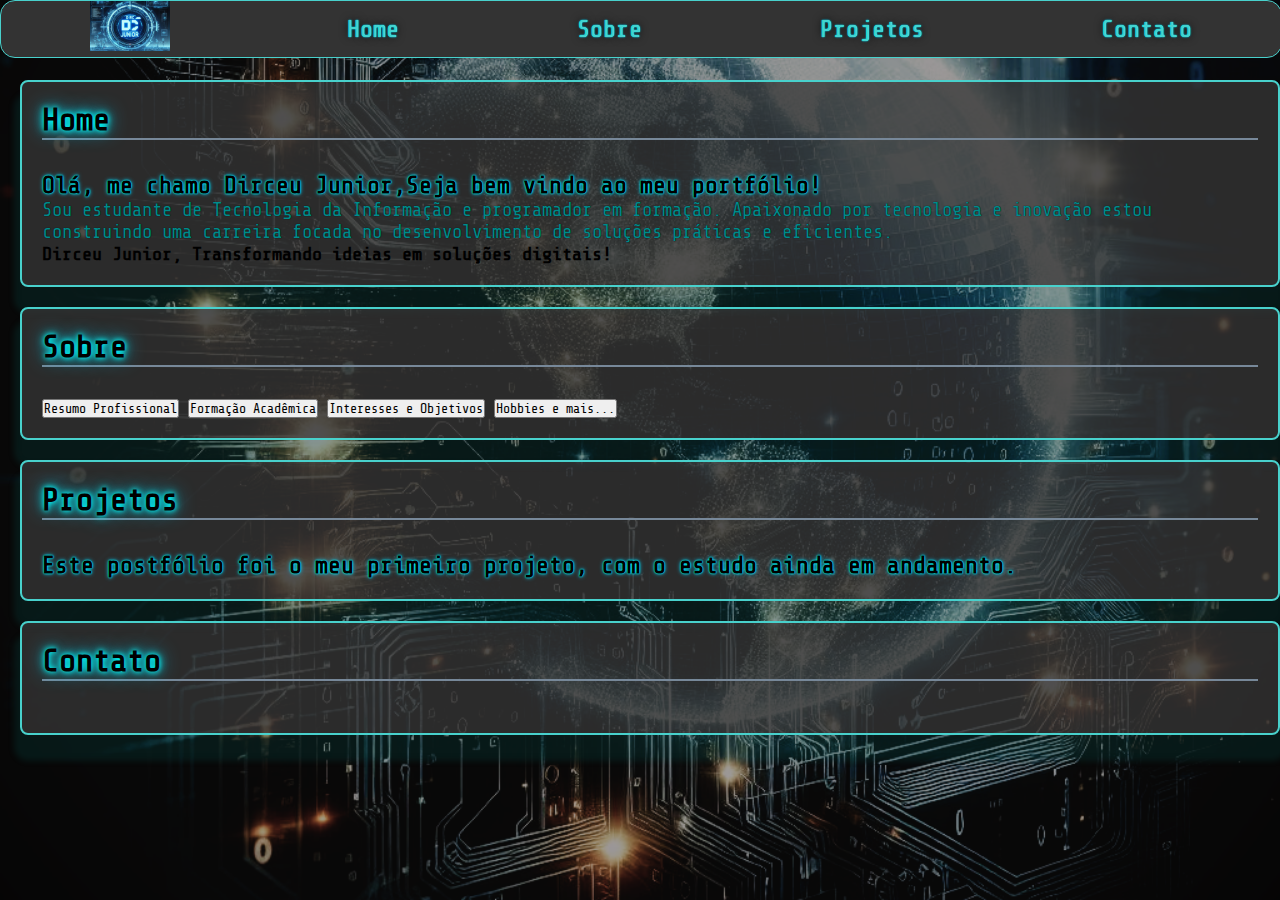
<file: Portfólio/index.html>
<!DOCTYPE html>
<html lang="pt-BR">
    <head>
        <meta charset="UTF-8">
        <meta name="viewport" content="width=device, initial-scale=1.0">
        <meta name="author" content="DirczJunior">
        <meta name="description" content="Portfólio de Dirceu Junior">
        <meta name="keywords" content="HTML, CSS, Dirceu Junior, gestão de TI, Grupo Pegoraro, CPD">

        <link rel="preconnect" href="https://fonts.googleapis.com">
        <link rel="preconnect" href="https://fonts.gstatic.com" crossorigin>
        <link href="https://fonts.googleapis.com/css2?family=Share+Tech+Mono&display=swap" rel="stylesheet">

        <link rel="stylesheet" href="style.css">
        <title>Portfólio de Dirceu Junior</title>
    </head>
    <body>
        <header>
            <nav>
                <ul class="menuNavegacao">
                    <li><a href="#"><img src="img/Logo.png" alt="Logo DirczJunior" width="80" height="50"></a></li>
                    <li><a class="palavra" href="#home">Home</a></li>
                    <li><a class="palavra" href="#sobre">Sobre</a></li>
                    <li><a class="palavra" href="#projetos">Projetos</a></li>
                    <li><a class="palavra" href="#contato">Contato</a></li>
                </ul>
            </nav>
        </header>
        <main class="mainMargin">
            <section class="sectionBox">
                <h1 id="home" class="sectionTitle">Home</h1>
                <h2>Olá, me chamo <b>Dirceu Junior,</b>Seja bem vindo ao meu portfólio!</h2>
                <p>Sou estudante de Tecnologia da Informação e programador em formação. Apaixonado por tecnologia e inovação estou construindo uma carreira focada no desenvolvimento de soluções práticas e eficientes.</p>
                <h3><span>Dirceu Junior,</span> Transformando ideias em soluções digitais!</h3>
            </section>
            <section class="sectionBox">
                <h1 id="sobre" class="sectionTitle">Sobre</h1>
                <button>Resumo Profissional</button>
                <button>Formação Acadêmica</button>
                <button>Interesses e Objetivos</button>
                <button>Hobbies e mais...</button>
             </section>
            <section class="sectionBox">
                 <h1 id="projetos" class="sectionTitle">Projetos</h1>
                    <h2>Este postfólio foi o meu primeiro projeto, com o estudo ainda em andamento.</h2>
            </section>
            <section class="sectionBox">
                 <h1 id="contato" class="sectionTitle">Contato</h1>
            </section>
        </main>
    </body>
</html>
</file>
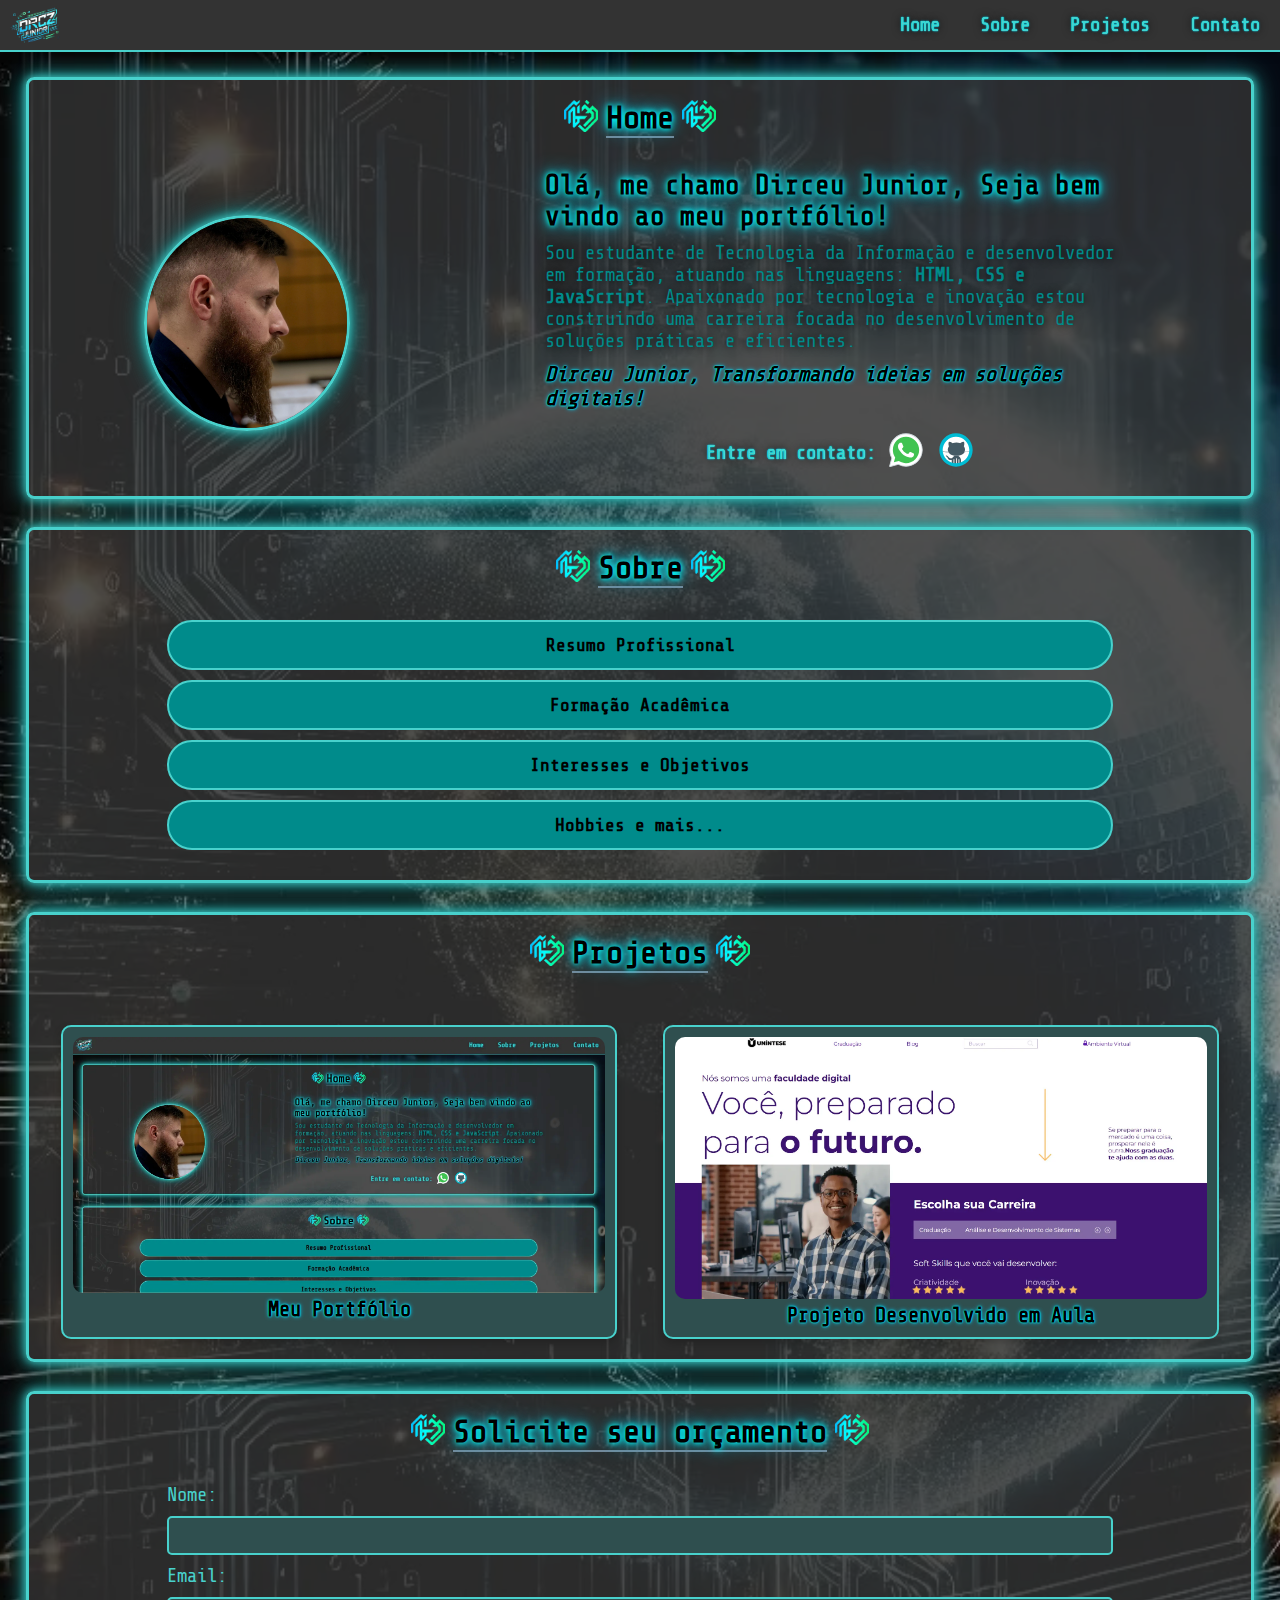
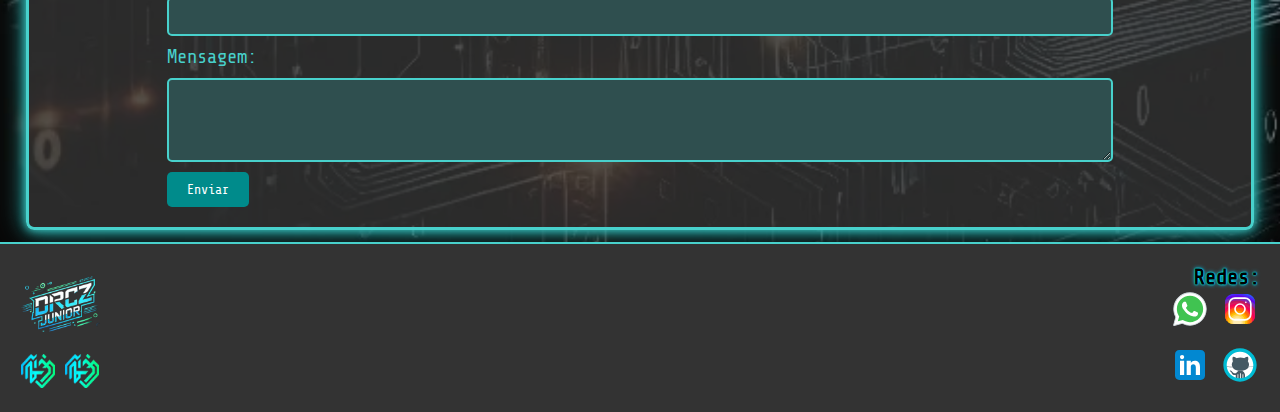
<file: Portifólio/index.html>
<!DOCTYPE html>
<html lang="pt-BR">
    <head>
        <meta charset="UTF-8">
        <meta name="viewport" content="width=device, initial-scale=1.0">
        <meta name="author" content="DirczJunior">
        <meta name="description" content="Portfólio de Dirceu Junior">
        <meta name="keywords" content="HTML, CSS, Dirceu Junior, gestão de TI, Grupo Pegoraro, CPD">

        <link rel="preconnect" href="https://fonts.googleapis.com">
        <link rel="preconnect" href="https://fonts.gstatic.com" crossorigin>
        <link href="https://fonts.googleapis.com/css2?family=Share+Tech+Mono&display=swap" rel="stylesheet">

        <link rel="preload" href="img/fundo.webp" as="image">

        <link rel="stylesheet" href="style.css">
        <link rel="icon" href="img/favico.ico" type="image/x-ico">
        <title>Dirceu Junior - Portfólio</title>
    </head>
    <body>
      <header>
        <nav>
            <ul class="menuNavegacao">
                <li class="logo"><a href="https://www.linkedin.com/in/dirceu-junior-54521b323/"><img src="img/DirczJunior_logo_no_bg.webp" width="50px" right="50px" alt="Logo DirczJunior"></a></li>
                <li><a href="#home">Home</a></li>
                <li><a href="#sobre">Sobre</a></li>
                <li><a href="#projetos">Projetos</a></li>
                <li><a href="#contato">Contato</a></li>
            </ul>
            <div class="menuHamburguer">
              <span></span>
              <span></span>
              <span></span>
          </div>
        </nav>
    </header>
        <main class="mainMargin">
          <div id="home" class="divSection"></div>
            <section class="sectionBox">
                <div class="imgTitle">
                  <img src="img/complemento.webp" width="34" heigth="34" alt="Ícone">
                    <h1 class="sectionTitle">Home</h1>
                 <img src="img/complemento.webp" width="34" heigth="34" alt="Ícone">
                </div>
                <div class="divImgSection">
                  <img class="imgSection" src="img/home.webp" alt="Imagem de Dirceu Junior" width="200" height="210">
                 <div class="textSection">
                  <h2>Olá, me chamo <b>Dirceu Junior,</b> Seja bem vindo ao meu portfólio!</h2>
                  <p>Sou estudante de Tecnologia da Informação e desenvolvedor em formação, atuando nas linguagens: <b>HTML, CSS e JavaScript</b>. Apaixonado por tecnologia e inovação estou construindo uma carreira focada no desenvolvimento de soluções práticas e eficientes.</p>
                  <h3 style="margin-top: 10px;"><i><b>Dirceu Junior,</b> Transformando ideias em soluções digitais!</i></h3>
                 <div class="contactContainer">
                  <span>Entre em contato:</span>
                  <div class="directContactHome">
                    <a href="https://wa.me/5549999339243" target="_blank" class="contactIcon">
                        <img src="img/icons8-whatsapp.svg" alt="WhatsApp" width="34" height="34"></a>
                    <a href="https://github.com/dirczjunior" target="_blank" class="contactIcon">
                      <img src="img/icons8-github.svg" alt="GitHub" width="34" height="34"></a>
                </div>
              </div>
            </section>
            <div id="sobre" class="divSection"></div>
            <section class="sectionBox">
                <div class="imgTitle">
                  <img src="img/complemento.webp" width="34" heigth="34" alt="Ícone">
                    <h2 class="sectionTitle">Sobre</h2>
                  <img src="img/complemento.webp" width="34" heigth="34" alt="Ícone">
                </div>
                <div class="accordion">
                <button class="accordion-button"><b>Resumo Profissional</b></button>
                  <div class="accordion-body">
                    <p style="color:	#c2c2c2">Tenho experiência em faturamento e atendimento ao público, além de habilidades sólidas em informática. Atualmente, estou aprimorando meus conhecimentos em programação com foco em linguagens como HTML, CSS e JavaScript.</p>
                  </div>
               <button class="accordion-button"><b>Formação Acadêmica</b></button>
                  <div class="accordion-body">
                    <p style="color:	#c2c2c2"><b>Curso superior:</b> Gestão de Tecnologia da Informação - Uníntese (2024-2027)<br>
                    <b>Desenvolvedor Front-end:</b> Escola de Programadores - Uníntese (2024-2025)</p>
                </div>
                <button class="accordion-button"><b>Interesses e Objetivos</b></button>
                 <div class="accordion-body">
                  <p style="color:	#c2c2c2">Busco aplicar minha criatividade e conhecimentos em tecnologia para desenvolver projetos inovadores. Valorizo a aprendizagem contínua.</p>
                 </div>
                <button class="accordion-button"><b>Hobbies e mais...</b></button>
                  <div class="accordion-body">
                    <p style="color:	#c2c2c2">Explorar novas tecnologias, como o uso da inteligência artificial. Curtir a natureza também faz parte da minha essência, como fazer trilhas.</p>
                 </div>
                 </div>
             </section>
             <div id="projetos" class="divSection"></div>
            <section class="sectionBox">
                <div class="imgTitle">
                 <img src="img/complemento.webp" width="34" heigth="34" alt="Ícone">
                    <h2 class="sectionTitle">Projetos</h2>
                 <img src="img/complemento.webp" width="34" heigth="34" alt="Ícone">
                </div>
                <div class="projetos">
                  <div class="projetosCartao">
                    <img src="img/Portfolio.webp" class="projetosImg" width="400px" height="200px" alt="Imagem do Portifolio">
                    <h3>Meu Portfólio</h3>
                  </div>
                      <div class="projetosCartao">
                        <img src="img/projeto-aula.webp" class="projetosImg" width="400px" height="200px" alt="Imagem do projeto da Aula">
                        <h3>Projeto Desenvolvido em Aula</h3>
                      </div>
                  </div>
            </section>
            <div id="contato" class="divSection"></div>
            <section class="sectionBox">
                <div class="imgTitle">
                 <img src="img/complemento.webp" width="34" heigth="34" alt="Ícone">
                    <h2 class="sectionTitle">Solicite seu orçamento</h2>
                 <img src="img/complemento.webp" width="34" heigth="34" alt="Ícone">
                 </div>
                 <form class="formulario" action="mailto:dirceu_junior37@hotmail.com" method="post" enctype="text/plain">
                  <label for="name">Nome:</label>
                   <input type="text" id="name" name="name" required>
                  <label for="email">Email:</label>
                   <input for="email" id="email" name="email" required>
                  <label for="message">Mensagem:</label>
                   <textarea id="message" name="message" rows="4" required></textarea>
                   <button type="submit">Enviar</button>
                 </form>
            </section>
        </main>
        <footer class="footer">
          <div class="footerLeft">
              <img src="img/DirczJunior_logo_no_bg.webp" width="80" height="80" alt="Logo DirczJunior" class="footerLogo">
              <div class="footer-complement">
                  <img src="img/complemento.webp" width="34" height="34" alt="Complemento" class="footerComplement-img">
                  <img src="img/complemento.webp" width="34" height="34" alt="Complemento" class="footerComplement-img">
              </div>
          </div>
          <div class="footerRight">
              <h3>Redes:</h3>
              <div class="directContact">
                  <a href="https://wa.me/5549999339243" target="_blank" class="contactIcon">
                      <img src="img/icons8-whatsapp.svg" width="34" height="34" alt="WhatsApp">
                  </a>
                  <a href="https://www.instagram.com/DirczJunior" target="_blank" class="contactIcon">
                      <img src="img/icons8-instagram.svg" width="34" height="34" alt="Instagram">
                  </a>
              </div>
              <div class="socialLinks">
                  <a href="https://www.linkedin.com/in/dirceu-junior-54521b323/" target="_blank" class="contactIcon"><img src="img/icons8-linkedin.svg" width="34" height="34" alt="LinkedIn"></a>
                  <a href="https://github.com/dirczjunior" target="_blank" class="contactIcon"><img src="img/icons8-github.svg" width="34" height="34" alt="GitHub"></a>
              </div>
          </div>
      </footer>
        <script src="script.js" defer></script>
    </body>
</html>
</file>
<file: Portfólio/style.css>
*{
    margin: 0;
    padding: 0;

    font-family: "Share Tech Mono", sans-serif;
}
:root{
    --turquesa-200: #48D1CC;
    --turquesa-300: #008B8B;
    --turquesa-600: #2F4F4F;

}
h1{
    color: var(--turquesa-600)
    -webkit-text-stroke: 2px #00ffff;
    text-shadow:
      0 0 5px #00ffff,
      0 0 10px #00ffff,
      0 0 20px #00ccff;
}
h2{
    color: var(--turquesa-300)
    -webkit-text-stroke: 2px #00ffff;
    text-shadow:
    0 0 1px #00ffff,
    0 0 2px #00ffff,
    0 0 4px #00ccff; 
}
p{
    color: var(--turquesa-300);
    text-shadow: 0 0 1px #000000;
    font-size: 1.2rem;
}
/*imagem de fundo*/
body{
    background-image: url('img/fundo.png');
    background-size: cover;
    background-position: center;
    background-repeat: no-repeat;
}
/*cor para tag 'a' no cabeçalho*/
a{
    color: var(--turquesa-200);
    text-shadow:
    0 0 0.5px #00ffff,
    0 0 1px #00ffff,
    0 0 2px #00ccff, 
    0 0 8px #000000; 
    font-size: 1.5rem;
    text-decoration: none;
}
/*config do menu cabeçalho*/
.menuNavegacao{
    list-style-type: none;
    display: flex;
    flex-direction: row;
    flex-wrap: wrap;
    align-content: center;
    justify-content: space-around;
    align-items: center;
    position: fixed;
    top: 0;
    width: 100%;
    background-color: #333;
    border: 1.5px solid #48D1CC;
    border-radius: 15px;
    z-index: 1000;
}
/*troca de cor ao passar o cursor*/
.palavra:hover {
    color: var(--turquesa-300);
}
.mainMargin{
    margin-top: 80px;
}
.sectionTitle {
    font-size: 2rem;
    margin-bottom: 2rem;
    border-bottom: 2px solid #778899;
}
.sectionBox{
    background-color: #363636C0;
    border: 2px solid #48D1CC;
    border-radius: 8px;
    padding: 20px;
    margin: 20px auto;
    margin-left: 20px;
    max-width: 1300px;
    box-shadow: 0px 20px 6px 6px hwb(177 4% 48% / 0.144);
}
</file>
<file: Portifólio/style.css>
*{
    margin: 0;
    padding: 0;

    font-family: "Share Tech Mono", sans-serif;
}
:root {
    --turquesa-200: #48D1CC;
    --turquesa-300: #008B8B;
    --turquesa-600: #2F4F4F;

}
html {
    scroll-behavior: smooth;
}
h1, h2 {
    color: var(--turquesa-600)
    -webkit-text-stroke: 2px #00ffff;
    text-shadow:
      0 0 5px #00ffff,
      0 0 10px #00ffff,
      0 0 20px #00ccff;
}
h3 {
    color: #000000;
    -webkit-text-stroke: 0,8px #090c0c;
    text-shadow:
    0 0 1px #00ffff,
    0 0 2px #00ffff,
    0 0 4px #00ccff; 
}
p {
    color:var(--turquesa-300);
    text-shadow: 0 0 10px #000000;
    font-size: 1.2rem;
    margin-top: 10px;
}
/*imagem de fundo*/
body {
    background-image: url('img/fundo.webp');
    background-size: cover;
    background-position: center;
    background-repeat: no-repeat;
}
/*cor para tag 'a' no cabeçalho*/
.mainMargin {
    padding-top: 60px;
}
a {
    color: var(--turquesa-200);
    text-shadow:
    0 0 0.5px #00ffff,
    0 0 1px #00ffff,
    0 0 2px #00ccff, 
    0 0 8px #000000; 
    font-size: 1.5rem;
    text-decoration: none;
}
/* Configuração do menu de navegação */
.menuNavegacao {
    list-style-type: none;
    display: flex;
    flex-direction: row; 
    justify-content: flex-end; 
    align-items: center;
    position: fixed;
    top: 0;
    width: 100%;
    background-color: #333;
    border-bottom: 2px solid var(--turquesa-200);
    z-index: 1000;
    box-shadow: 0 4px 8px rgba(0, 0, 0, 0.2);
}
/* Estilo para os itens da lista */
.menuNavegacao li {
    margin: 0 10px; 
}
/* Estilo para os links do menu */
.menuNavegacao a {
    color: var(--turquesa-200);
    text-shadow:
    0 0 0.5px #00ffff,
    0 0 1px #00ffff,
    0 0 2px #00ccff, 
    0 0 8px #000000; 
    font-size: 1.2rem;
    text-decoration: none;
    padding: 5px 10px;
    border-radius: 5px;
    transition: background-color 0.3s, color 0.3s, transform 0.3s;
}
/* Efeito de hover para os links do menu */
.menuNavegacao a:hover {
    background-color: var(--turquesa-300);
    color: white;
    transform: scale(1.1);
}
/* Estilo para a logo */
.menuNavegacao .logo {
    margin-right: auto;
    padding: 0; 
}
.menuNavegacao .logo a {
    padding: 0;
    display: flex; 
    align-items: center; 
}
.menuNavegacao .logo img {
    display: block; 
    width: 50px; 
    height: auto;
    transition: none; 
}
.menuNavegacao .logo a:hover {
    background-color: transparent;
    transform: none;
}
/* Menu Hamburguer */
.menuHamburguer {
    display: none;
    flex-direction: column;
    cursor: pointer;
    margin-right: 100px;
    margin-left: 100px;
    align-items: center;
    background-color: #333;
    border-radius: 10px;
    padding: 10px;
}
.menuHamburguer span {
    height: 4px;
    width: 30px;
    background: var(--turquesa-200);
    margin-bottom: 5px;
    border-radius: 10px;
    transition: all 0.3s ease;
}
.menuHamburguer .active span:nth-child(1) {
    transform: rotate(45deg) translate(5px, 5px);
}
.menuHamburguer.active span:nth-child(2) {
    opacity: 0;
}
.menuHamburguer.active span:nth-child(3) {
    transform: rotate(-45deg) translate(5px, -5px);
}
/* Responsividade */
@media (max-width: 768px) {
    .menuNavegacao {
        flex-direction: column;
        justify-content: center;
        align-items: center;
        display: none;
        background-color: #333;
        position: absolute;
        top: 50px;
        right: 0;
        width: 100%;
    }

    .menuNavegacao li {
        margin: 10px 0;
    }

    .menuHamburguer {
        display: flex;
    }

    .menuNavegacao.active {
        display: flex;
        z-index: 1001;
    }
}

@media (max-width: 480px) {
    .sectionBox .divImgSection {
        flex-direction: column;
        align-items: center;
    }

    .sectionBox .imgSection {
        width: 80%;
        margin-bottom: 20px;
    }

    .textSection {
        max-width: 100%;
        text-align: center;
    }

    .projetosCartao {
        width: 100%;
    }
}
.divSection {
    padding: 0.1%;
    margin-top: 2px;
}
.sectionTitle {
    font-size: 2rem;
    margin-bottom: 2rem;
    border-bottom: 2px solid #778899;
}
.sectionBox {
    background-color: #363636C0;
    border: 2px solid #48D1CC;
    border-radius: 8px;
    padding: 20px;
    margin: 1% auto;
    margin-left: 2%;
    margin-right: 2%;
    border: 3px solid var(--turquesa-200);
    box-shadow: 0 0 10px var(--turquesa-200), 0 0 20px var(--turquesa-300), 0 0 30px var(--turquesa-600);
}
.sectionBox .imgTitle {
    display:flex;
    align-items: center;
    justify-content: center;
}
.sectionBox .imgTitle img {
    margin: 0 8px;
    margin-bottom: auto;
}
.sectionBox . sectionTitle {
    margin:0;
    font-size: 1.8rem;
}
.divImgSection {
    display: flex;
    align-items: center;
    justify-content: space-around;
    gap: 5px;
}
.imgSection {
    max-width: 100%;
    aspect-ratio: 1 / 1;
    border-radius: 50%;
    object-fit: cover;
    border: 3px solid var(--turquesa-200);
    box-shadow: 0 0 10px var(--turquesa-200), 0 0 20px var(--turquesa-300), 0 0 30px var(--turquesa-600);
}
.textSection {
    max-width: 50%
}

@media (max-width: 768px) {
    .divImgSection {
        flex-direction: column;
        align-items: center;
        gap: 15px;
    }

    .imgSection {
        max-width: 50%;
        margin-right: 0;
        margin-bottom: 15px;
    }

    .textSection {
        max-width: 90%;
        text-align: center;
    }
}

@media (max-width: 480px) {
    .imgSection {
        max-width: 60%;
        margin-bottom: 20px;
    }

    .textSection {
        max-width: 95%;
        font-size: 1rem;
        line-height: 1.4;
    }
}
.contactContainer {
    display: flex;
    align-items: center;
    justify-content: center;
    margin-top: 20px;
}
.directContactHome {
    display: flex;
    gap: 10px;
}
.contactContainer span {
    margin-right: 10px;
    font-size: 1.2rem;
    color: var(--turquesa-200);
    text-shadow: 0 0 0.5px #00ffff, 0 0 1px #00ffff, 0 0 2px #00ccff, 0 0 8px #000000;
}
.accordion {
    display:flex;
    flex-direction: column;
    align-items: center;
}
/* Estilo para o botão de expandir */
.accordion-button {
    background-color: #008B8B;
    color: #000000;
    border: 2px solid var(--turquesa-200);
    padding: 13px;
    font-size: 18px;
    cursor: pointer;
    transition: background-color 0.3s;
    border-radius: 10pc;
    width: 80%;
    text-align: center;
    margin-bottom: 10px;
}
  /* Estilo quando o mouse passar por cima do botão */
.accordion-button:hover {
    background-color: var(--turquesa-600);
}
.accordion-button.active {
    background-color: var(--turquesa-600);
    color: #ffcc00;
}
  /* Estilo para o conteúdo do accordion */
.accordion-body {
    padding: 0 15px;
    background-color: #2F4F4F;
    border: 2px solid var(--turquesa-200);
    display: none;
    border-radius: 35px;
    width: 77.5%;
    margin-bottom: 10px;
    margin-top: -11px;
    max-height: 0;
    overflow: hidden;
    transition: max-height 0.3s ease-out, padding 0.3s ease-out;
}
.accordion-body.show {
    display: block;
    max-height: 500px;
    padding: 15px;
}
  /* fim section sobre */
  .projetos {
    display: flex;
    justify-content: space-around;
    flex-wrap: wrap;
    gap: 20px;
    margin-top: 20px;
}
.projetosCartao {
    background-color: #2F4F4F;
    border: 2px solid var(--turquesa-200);
    border-radius: 10px;
    box-shadow: 0 4px 8px rgba(0, 0, 0, 0.2);
    overflow: hidden;
    transition: transform 0.3s, box-shadow 0.3s;
    width: 45%;
    text-align: center;
    padding: 10px;
}
.projetosCartao:hover {
    transform: scale(1.05);
    box-shadow: 0 8px 16px rgba(0, 0, 0, 0.4);
}
.projetosImg {
    width: 100%;
    height: auto;
    border-radius: 10px;
}

@media (max-width: 768px) {
    .projetosCartao {
        width: 100%; 
    }
}

@media (max-width: 480px) {
    .projetosCartao {
        width: 90%;
        margin: 0 auto; 
    }

    .projetosImg {
        width: 100%;
        height: auto;
    }

    .projetos h3 {
        font-size: 1.2rem;
    }
}

 /** Fim projetos **/

.formulario {
    display: flex;
    flex-direction: column;
    gap: 10px;
    width: 80%;
    margin: 0 auto;
}
.formulario label {
    font-size: 1.2rem;
    color: var(--turquesa-200);
}
.formulario input, .formulario textarea {
    padding: 10px;
    border: 2px solid var(--turquesa-200);
    border-radius: 5px;
    background-color: #2F4F4F;
    color: white;
    width: 100%;
    box-sizing: border-box;
}
.formulario button {
    padding: 10px 20px;
    background-color: var(--turquesa-300);
    color: white;
    border: none;
    border-radius: 5px;
    cursor: pointer;
    transition: background-color 0.3s;
    align-self: flex-start;
}
.formulario button:hover {
    background-color: var(--turquesa-600);
}
/** fim formulário **/
.footer {
    display: flex;
    justify-content: space-between;
    align-items: center;
    padding: 20px;
    background-color: #333;
    border-top: 2px solid var(--turquesa-200);
    color: white;
}
.footerLeft {
    display: flex;
    flex-direction: column;
    align-items: center;
}
.footerLogo {
    width: 80px;
    height: auto;
    margin-bottom: 10px;
}
.footerComplement {
    display: flex;
    gap: 10px;
}
.footerComplement-img {
    width: 34px;
    height: 34px;
}
.footerRight {
    text-align: right;
}
.footerRight h2 {
    font-size: 1.5rem;
    margin-bottom: 10px;
}
.directContact {
    display: flex;
    justify-content: flex-end;
    gap: 10px;
    margin-bottom: 10px;
}
.contactIcon img {
    width: 40px;
    height: 40px;
    transition: transform 0.3s;
}
.contactIcon img:hover {
    transform: scale(1.1);
}
.socialLinks {
    display: flex;
    justify-content: flex-end;
    gap: 10px;
}
.socialLinks a img {
    width: 40px;
    height: 40px;
}
.socialLinks img:hover {
    transform: scale(1.1);
}

@media (max-width: 480px) {
    body {
        font-size: 14px;
    }
    .menuNavegacao {
        flex-direction: column;
    }
}

@media (min-width: 481px) and (max-width: 768px) {
    body {
        font-size: 16px;
    }
    .menuNavegacao {
        flex-direction: row;
    }
}

@media (min-width: 769px) {
    body {
        font-size: 18px;
    }
}
</file>
